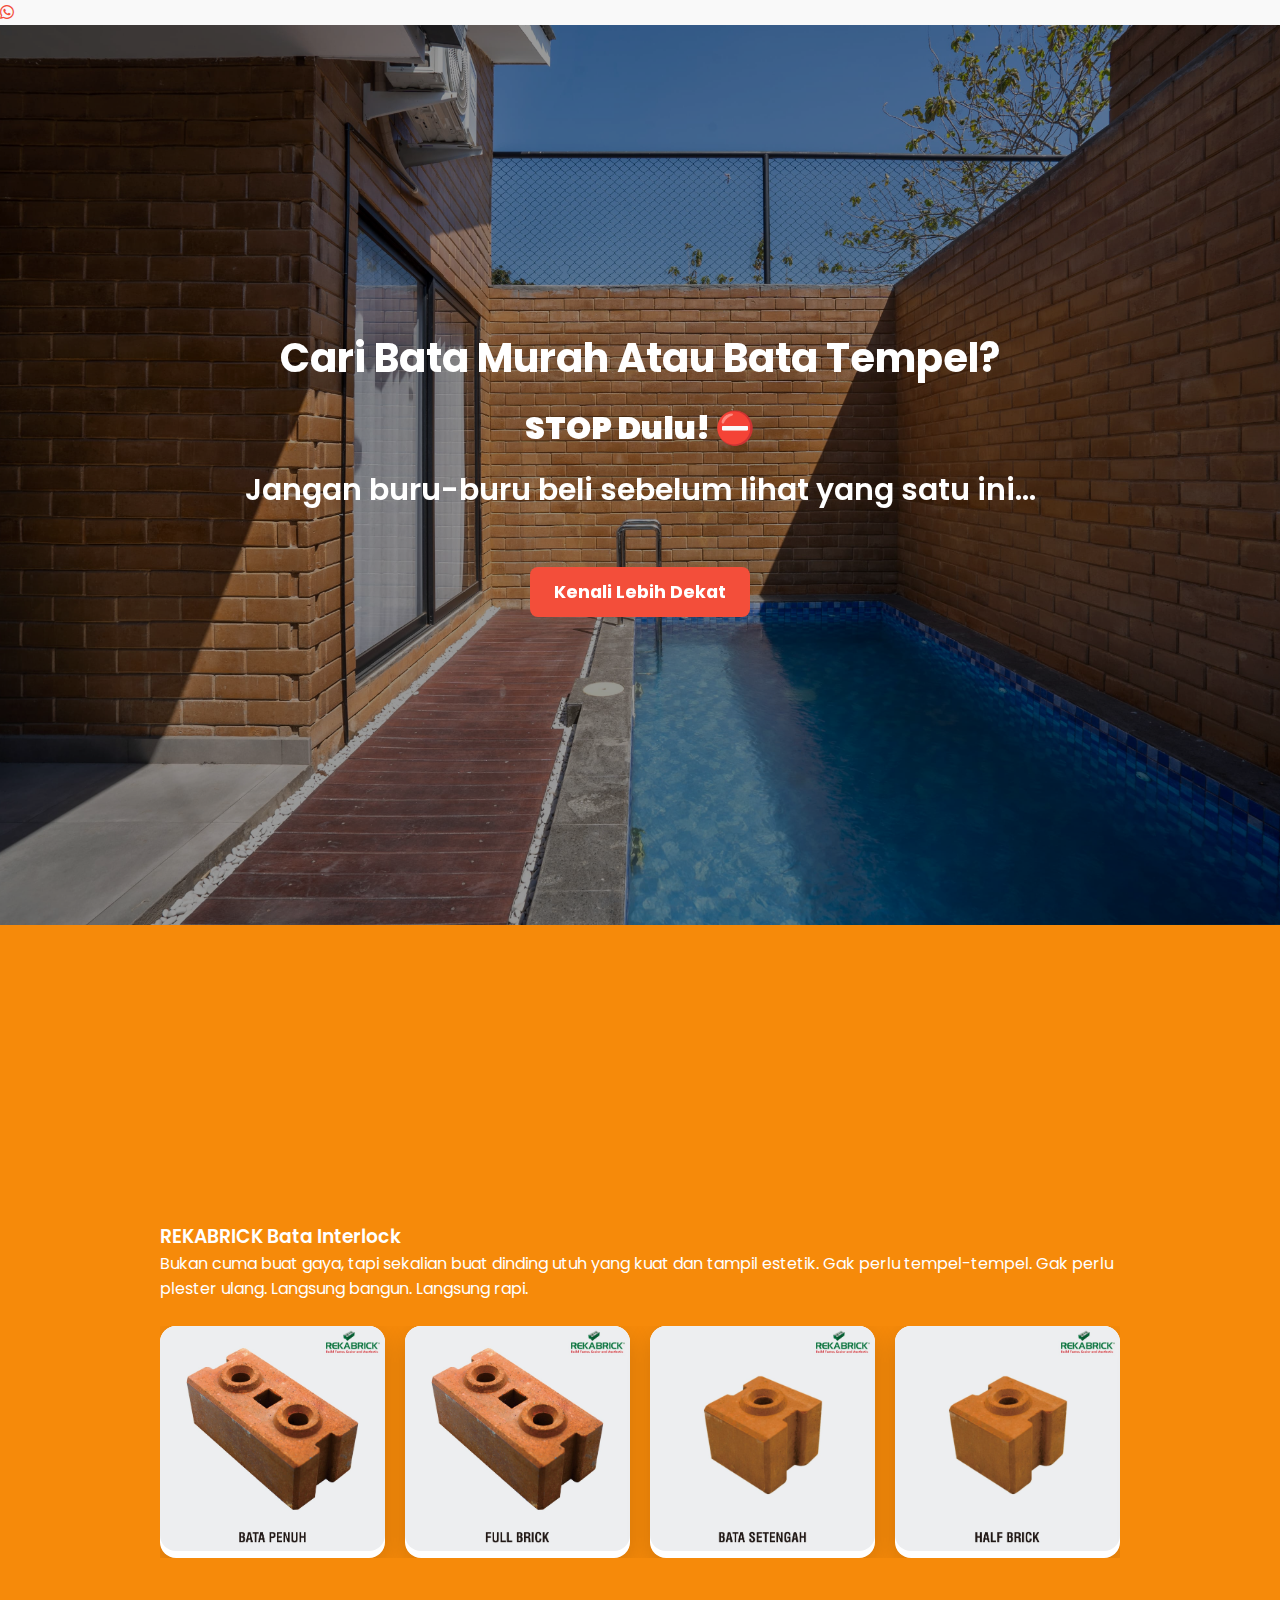
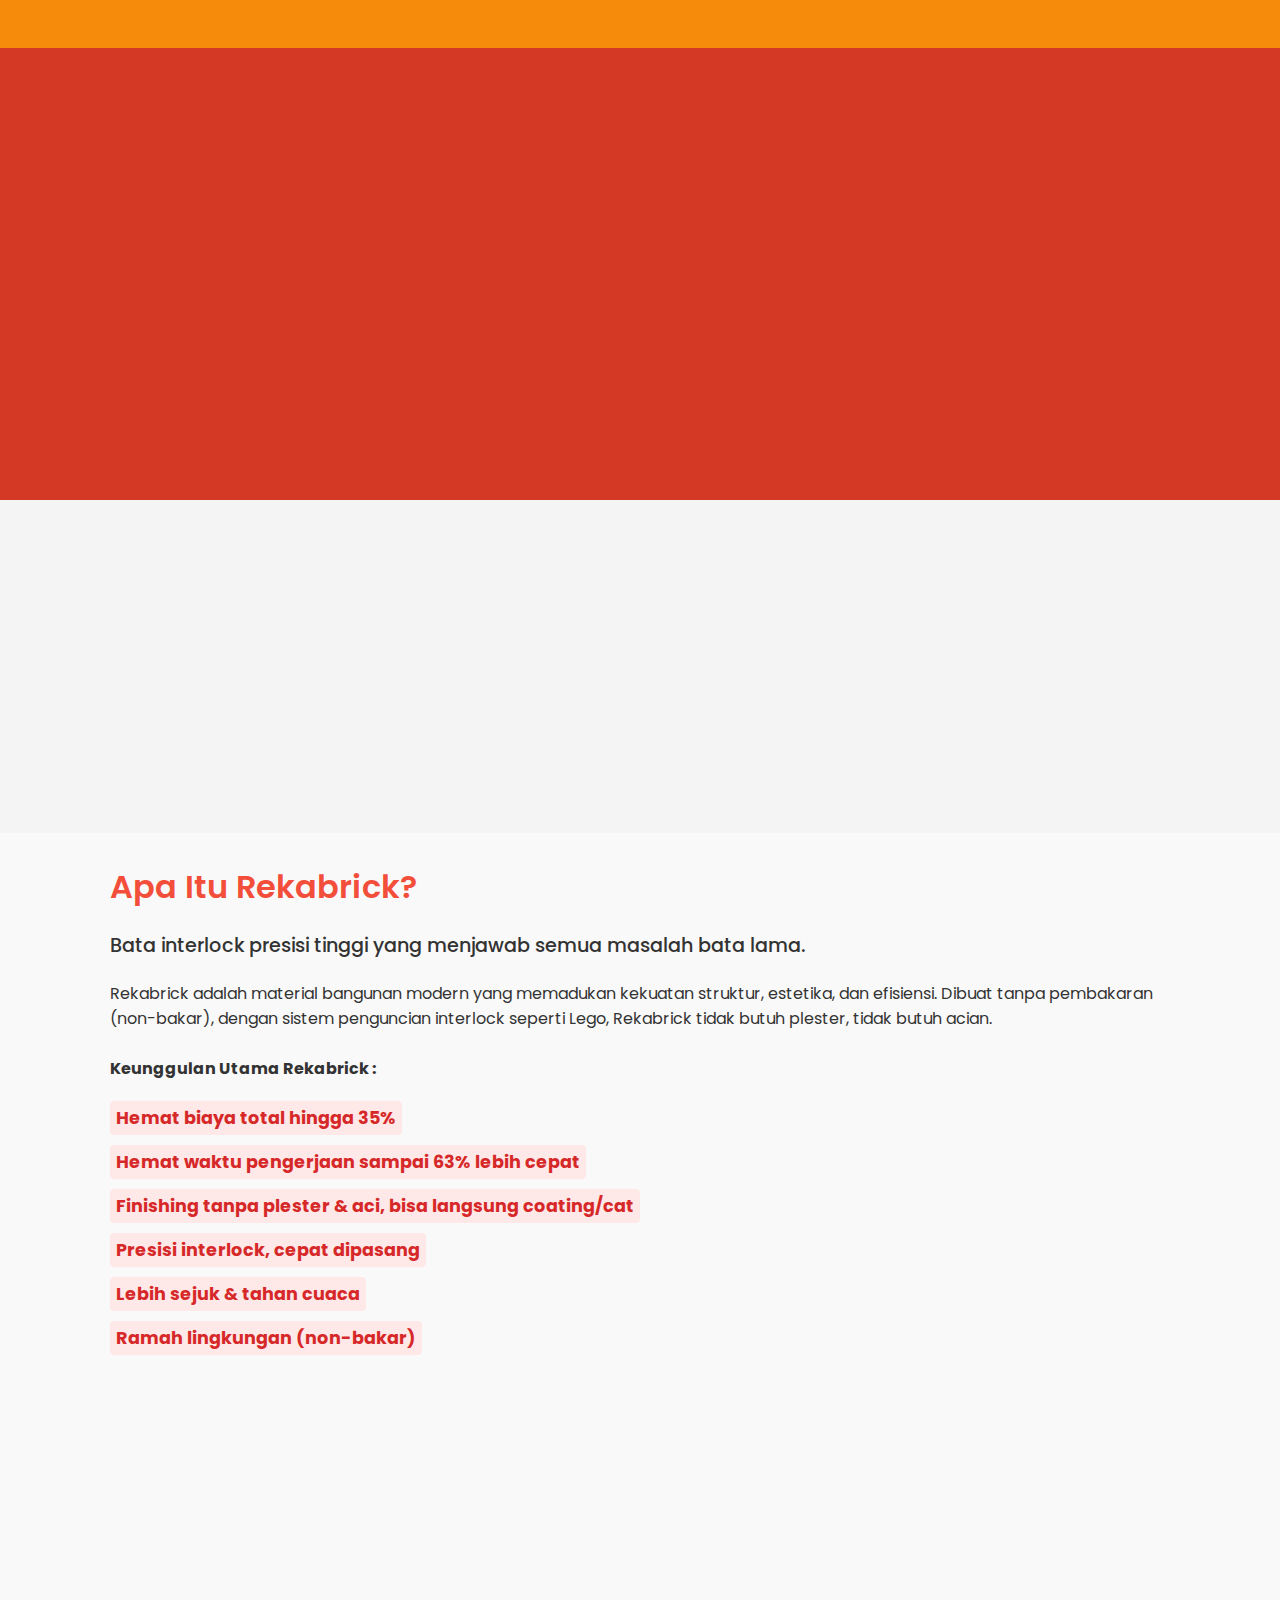
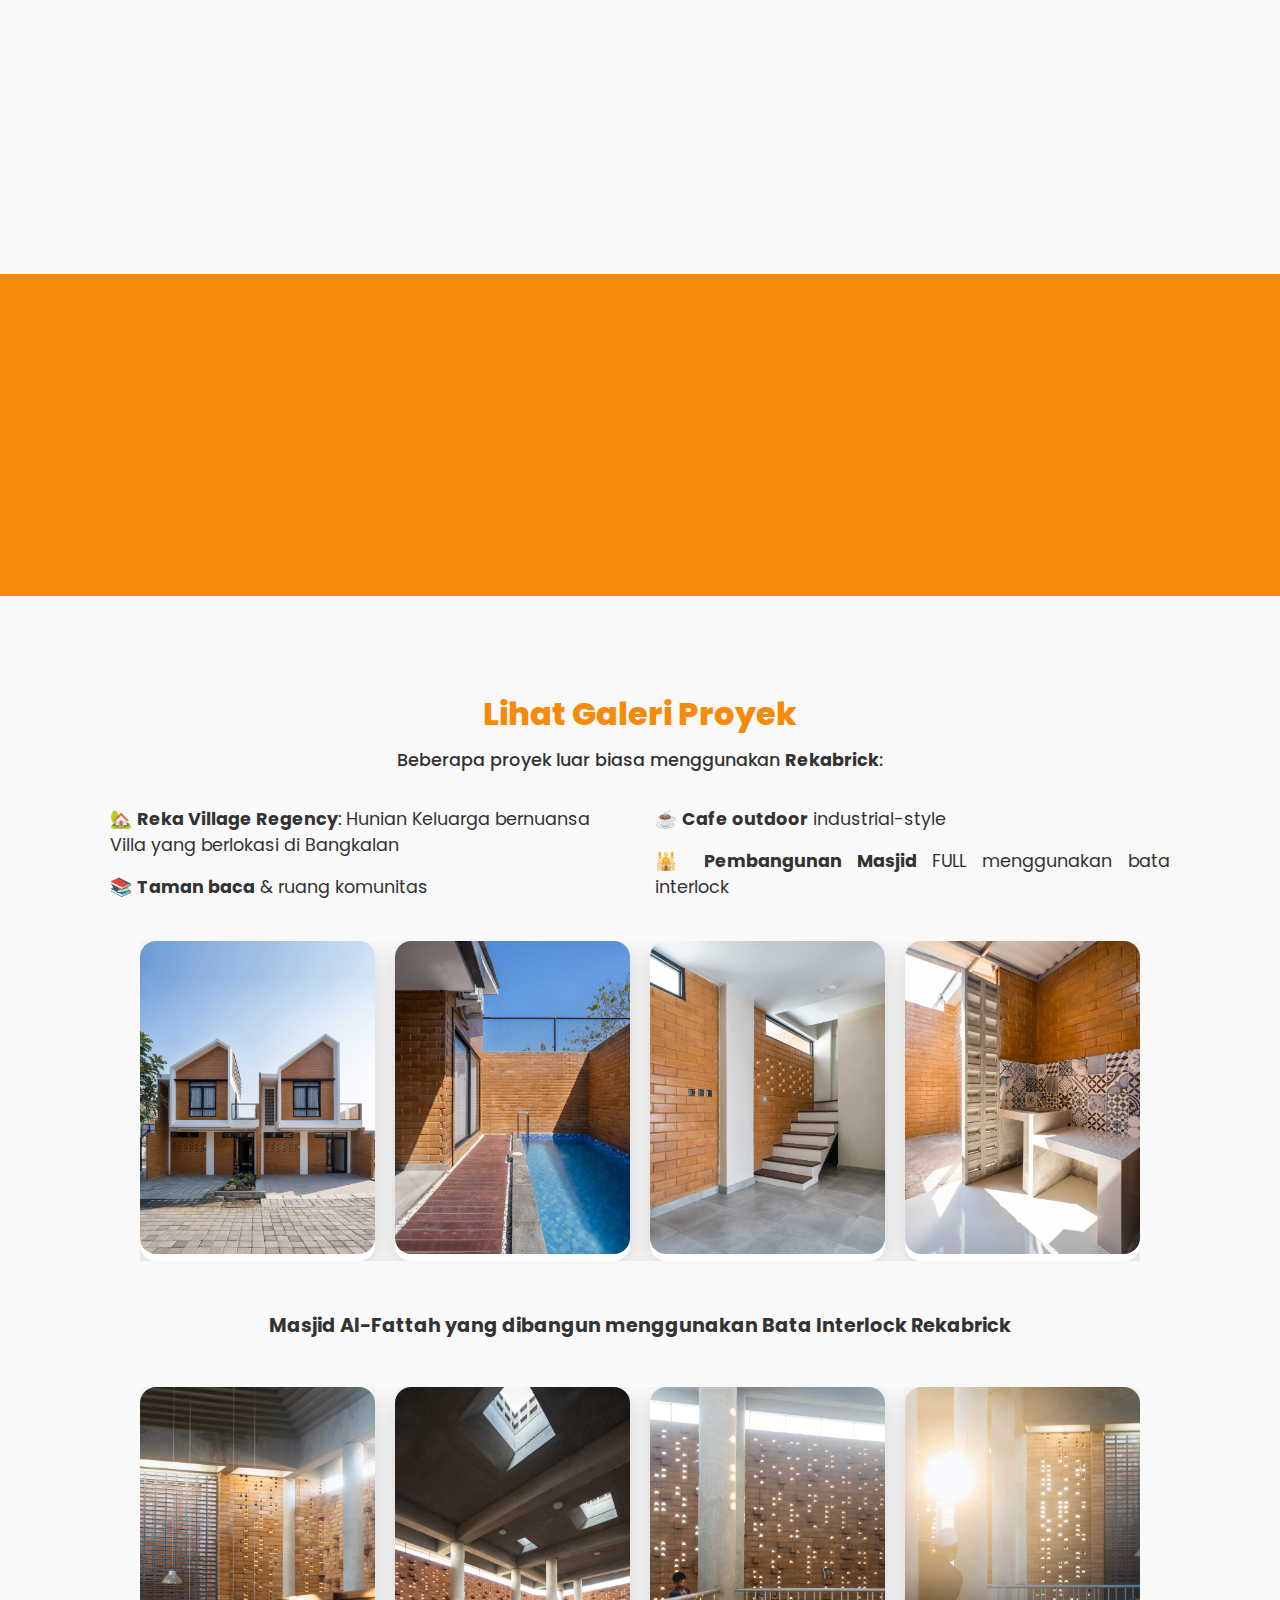
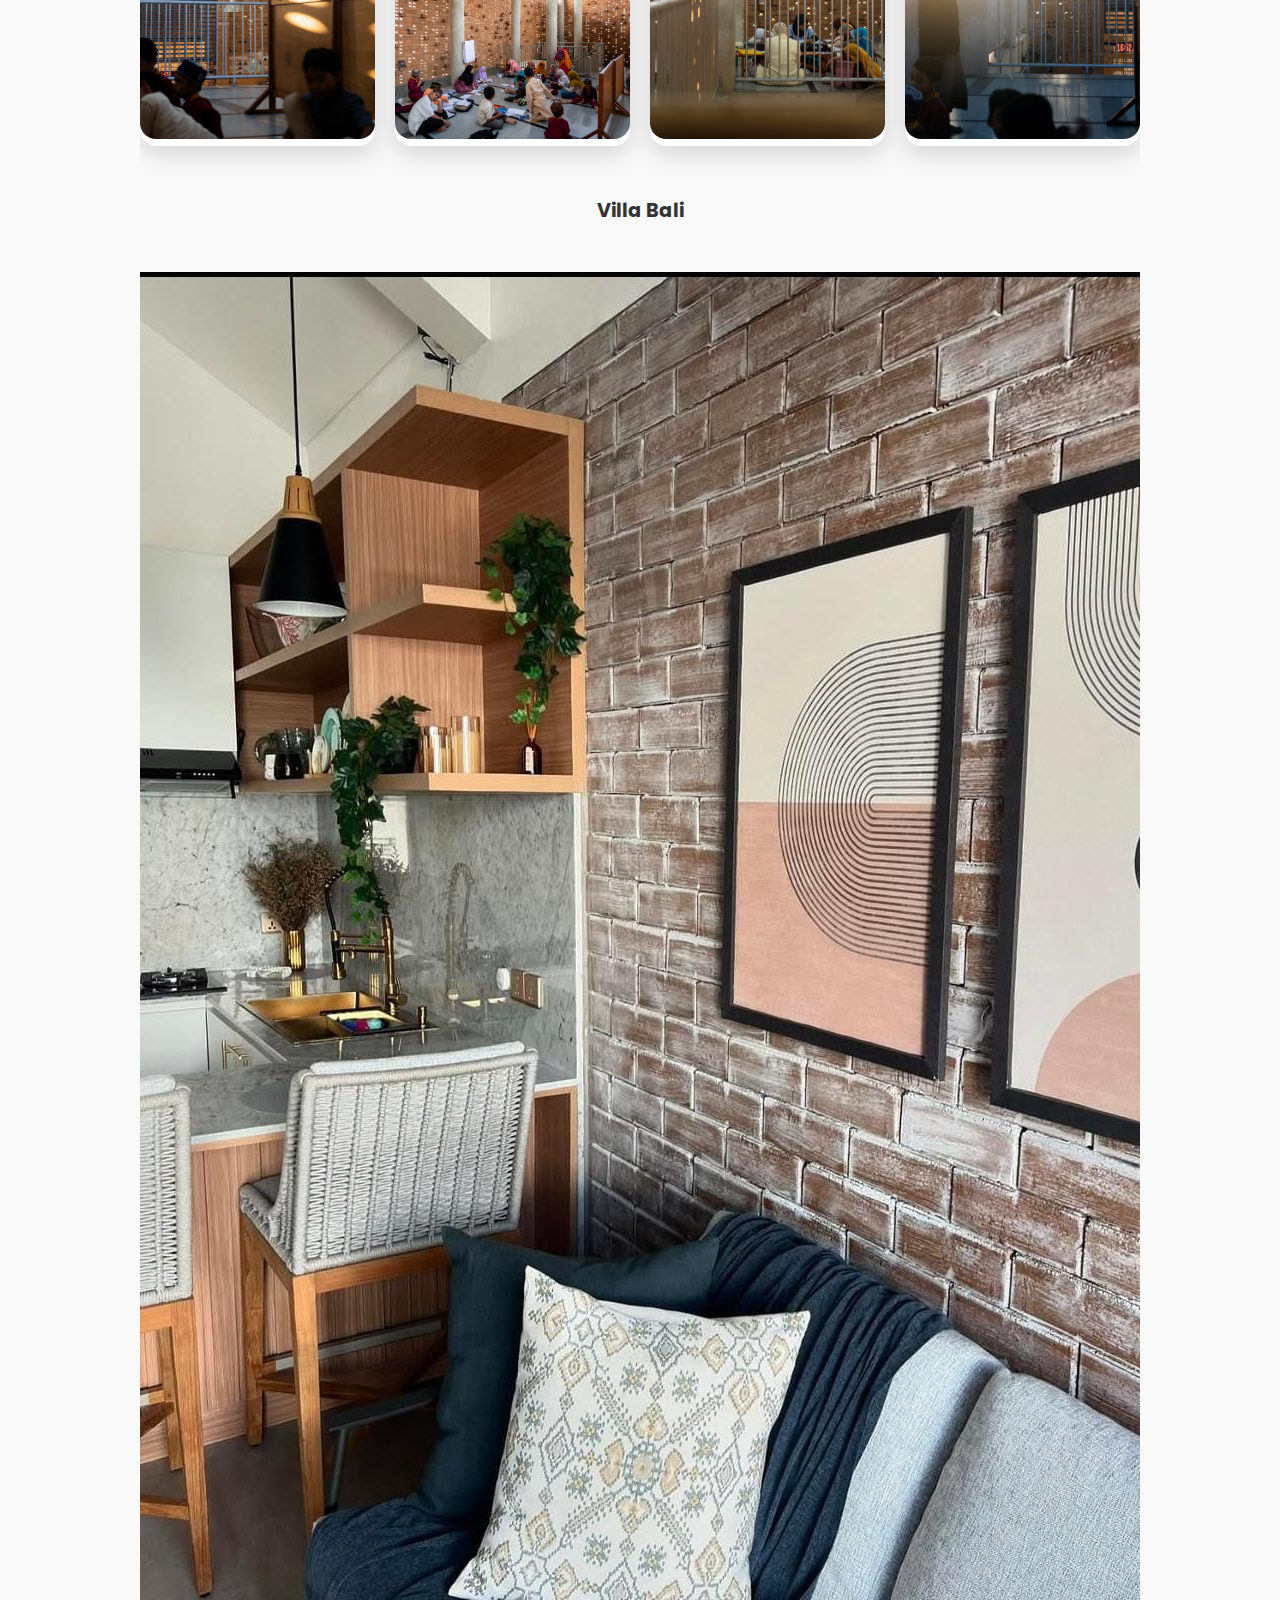
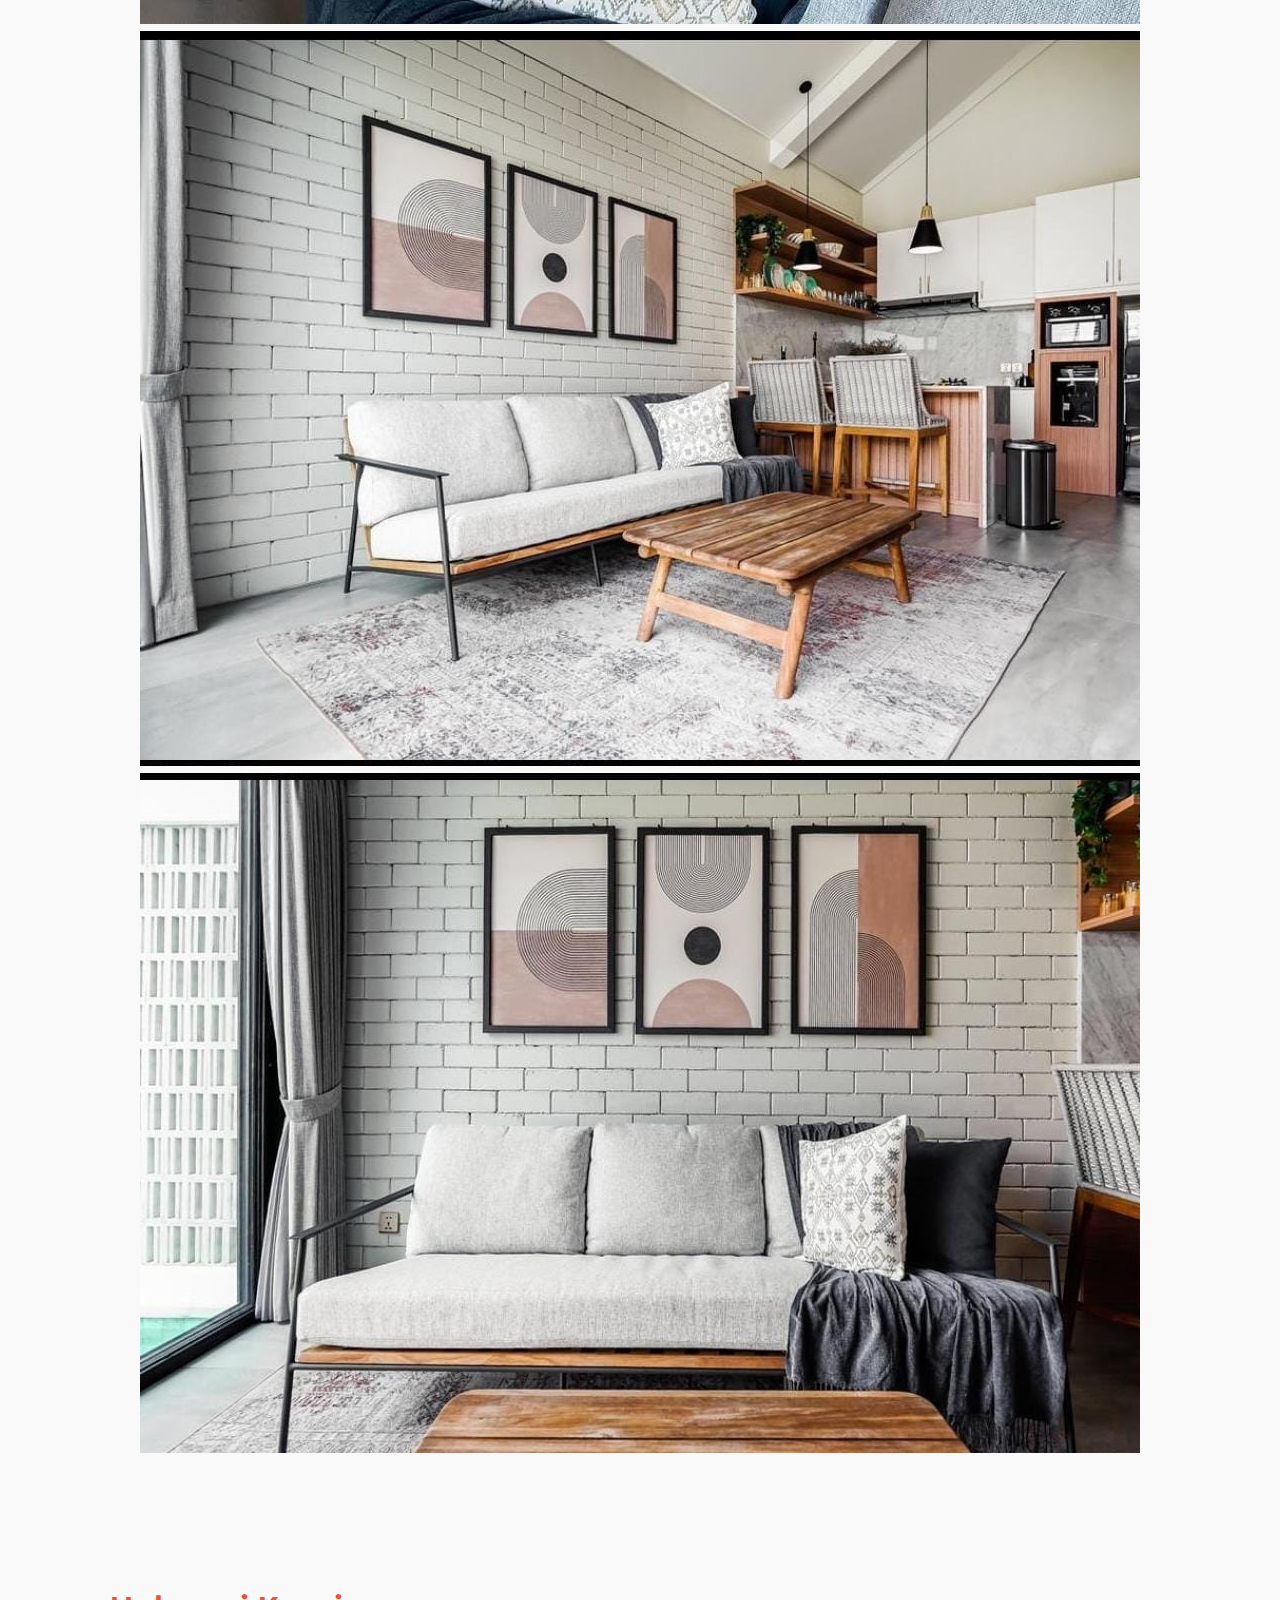
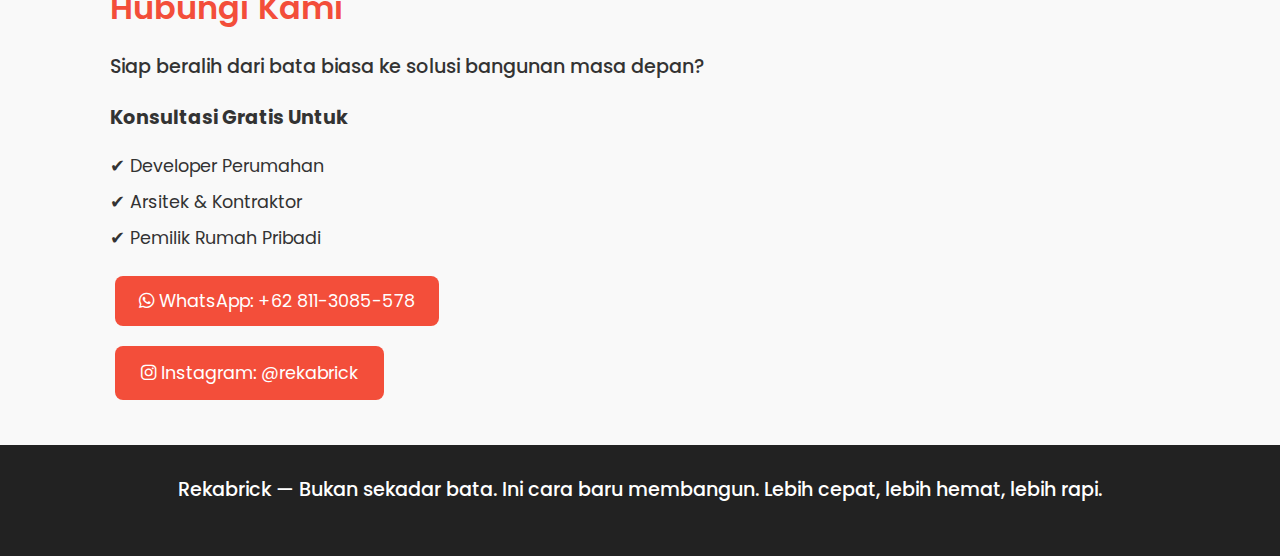
<file: Index.html>
<!DOCTYPE html>
<html lang="id">
<head>
    <meta charset="UTF-8">
    <meta name="viewport" content="width=device-width, initial-scale=1.0">
    <title>Rekabrick - Solusi Bangun Cerdas</title>
    <link rel="stylesheet" href="style.css">
    <link href="https://fonts.googleapis.com/css2?family=Poppins:wght@300;400;600;700&display=swap" rel="stylesheet">
    <link rel="stylesheet" href="https://cdnjs.cloudflare.com/ajax/libs/font-awesome/5.15.3/css/all.min.css">
    <link rel="stylesheet" href="https://cdn.jsdelivr.net/npm/aos@2.3.4/dist/aos.css">
    <!-- AOS CSS -->
    <link href="https://cdn.jsdelivr.net/npm/aos@2.3.4/dist/aos.css" rel="stylesheet">
    <link href="https://fonts.googleapis.com/css2?family=Poppins:wght@300;400;500;600;700&display=swap" rel="stylesheet">
    <link rel="stylesheet" href="https://maxcdn.bootstrapcdn.com/font-awesome/4.5.0/css/font-awesome.min.css">
    <link rel="stylesheet" href="https://unpkg.com/swiper/swiper-bundle.min.css" />
    <link rel="stylesheet" href="https://cdnjs.cloudflare.com/ajax/libs/font-awesome/6.4.0/css/all.min.css">
    <meta name="viewport" content="width=device-width, initial-scale=1.0">


    
</head>

  <a href="https://api.whatsapp.com/send?phone=+628113085578&text=Halo%20Saya%20tertarik%20dengan%20Rekabrick,%20boleh%20minta%20informasinya?"  class="whatsapp-float" target="_blank"></a>
<a href="https://api.whatsapp.com/send?phone=+628113085578&text=Halo%20Saya%20tertarik%20dengan%20Rekabrick,%20boleh%20minta%20informasinya?" class="whatsapp-float" target="_blank">
    <i class="fab fa-whatsapp"></i>
 </a>

<body>

    <header class="hero-slider">

    <div class="slide active" style="background-image: url('img/hero.jpg');"></div>
    <div class="slide" style="background-image: url('img/hero1.jpg');"></div>
    <div class="slide" style="background-image: url('img/hero2.jpg');"></div>

        <div class="slider-content" data-aos="fade-up">
        <div class="container">
            <h1>Cari Bata Murah Atau Bata Tempel?</h1>

            <p class="subheadline">
        <h2><strong style="color: white;">STOP Dulu! ⛔</strong></h2>
  <h3 style="color: white; font-size: 30px;" >Jangan buru-buru beli sebelum lihat yang satu ini…</h3> <br>
                <!-- <strong style="color: rgb(26, 223, 26); text-shadow: 2px 2px 4px rgba(0, 0, 0, 0.7);">REKABRICK</strong>. -->
            </p>
            <!-- <p>
                Lebih dari sekadar harga bata termurah. <br>
                Hemat waktu, biaya, dan hasil lebih estetis — tanpa plester, tanpa cat, tanpa ribet.
            </p> -->
            <div class="cta-buttons">
                <a href="#rekabrick" class="btn"><strong>Kenali Lebih Dekat</strong></a>
                <!-- <a href="#simulasi" class="btn outline"><strong>Simulasikan Penghematan</strong></a> -->
            </div>
        </div>
    </div>

    </header>

    <section id="rekabrick" style="padding: 60px 20px; background: rgb(246, 138, 10); color: white;">
  <div class="container" style="max-width: 1000px; margin: 0 auto;">
    <h2 style="text-align: center; font-size: 2em; margin-bottom: 20px; color:white;"></h2>

  <div class="highlight-box">
  <h2><strong style="color: rgb(246, 138, 10);"> Sekarang Udah Ada yang Lebih CEPAT, KUAT, dan LANGSUNG RAPI.</strong></h2>
  <h3 style="color: rgb(246, 138, 10); font-size: 30px;" >Mau Murah Cepat dan Indah Tampilannya </h3> <br>
  <h3>REKABRICK Bata Interlock</h3>
  <p1>Bukan cuma buat gaya, tapi sekalian buat dinding utuh yang kuat dan tampil estetik.</p1>
  <p1>Gak perlu tempel-tempel. Gak perlu plester ulang.</p1>
  <p1>Langsung bangun. Langsung rapi.</p1>
</div>
<br>
  <div class="swiper mySwiper">
            <div class="swiper-wrapper">
                <div class="swiper-slide"><img src="img/bata1.jpg" /></div>
                <div class="swiper-slide"><img src="img/bata2.jpg" /></div>
                <div class="swiper-slide"><img src="img/bata3.jpg" /></div>
                <div class="swiper-slide"><img src="img/bata4.jpg" /></div>
                <div class="swiper-slide"><img src="img/bata5.jpg" /></div>
                <div class="swiper-slide"><img src="img/bata6.jpg" /></div>
            </div>
          
   </div>
  <div class="swiper-pagination"></div>

  </div>
</section>

  <section id="masalah">
    <div class="overlay">
        <div class="container" data-aos="fade-up">
            <h2>Bata Murah Bisa Bikin Boros. Bata Tempel Rawan Copot.</h2>
            <p>Kenapa tidak beralih ke solusi yang lebih efisien & tahan lama?</p>
            <ul>
                <li>⛔ Waktu pemasangan lebih lama</li>
                <li>⛔ Biaya tukang makin membengkak</li>
                <li>⛔ Finishing ulang pakai plester, acian, dan cat</li>
                <li>⛔ Bata tempel bisa rontok atau retak</li>
                <li>⛔ Bata tempel 3 kali kerja harus bikin dinding dulu baru tempel bata </li>
            </ul>
            <br>
            <h2 data-aos="zoom-in" data-aos-delay="200">✅ <strong>Rekabrick hadir sebagai solusi interlock presisi tinggi!</strong></h2>
        </div>
        
        
    </div>
  
</section>

<section style="background-color: #f4f4f4; padding: 60px 0;">
  <div class="slider-content" data-aos="fade-up" data-aos-delay="100" style="text-align: center;">
    <div class="container">
      <p class="subheadline" style="font-size: 28px; font-weight: bold;">
        <b>Solusi Bangun Cerdas:</b>
        <strong style="color: rgb(223, 144, 26); text-shadow: 2px 2px 4px rgb(255, 255, 255);">REKABRICK</strong>.
      </p>
      <p style="font-size: 20px; margin-top: 20px;">
        Lebih dari sekedar bata biasa. <br>
        Hemat waktu, biaya, dan hasil lebih estetis — tanpa plester, tanpa aci, langsung bisa dicoating atau cat.
      </p>
      <!-- <div class="cta-buttons">
        <a href="#tentang" class="btn"><strong>Kenali Lebih Dekat</strong></a>
        <a href="#simulasi" class="btn outline-black"><strong>Simulasikan Penghematan</strong></a>
      </div> -->
    </div>
  </div>
</section>




<section id="tentang">
        <div class="container">
            <h2>Apa Itu Rekabrick?</h2>
            <p>Bata interlock presisi tinggi yang menjawab semua masalah bata lama.</p>
            <p1>Rekabrick adalah material bangunan modern yang memadukan kekuatan struktur, estetika, dan efisiensi. Dibuat tanpa pembakaran (non-bakar), dengan sistem penguncian interlock seperti Lego, Rekabrick tidak butuh plester, tidak butuh acian.</p1> <br> <br>
            <p1><strong>Keunggulan Utama Rekabrick :</strong></p1>

          <ul class="keunggulan">

    <li><strong> Hemat biaya total hingga 35% </strong></li>
    <li><strong>Hemat waktu pengerjaan sampai 63% lebih cepat</strong></li>
    <li><strong>Finishing tanpa plester & aci, bisa langsung coating/cat</strong></li>
    <li><strong>Presisi interlock, cepat dipasang</strong></li>
    <li><strong>Lebih sejuk & tahan cuaca</strong></li>
    <li><strong>Ramah lingkungan (non-bakar)</strong></li>
    </ul>
<style>
  .keunggulan li strong {
    color: #d62828; /* warna merah tua misalnya */
    background-color: #ffe8e8;
    padding: 4px 6px;
    border-radius: 4px;
    display: inline-block;
}
</style>
        </div>
</section>

<!-- Section Perbandingan -->
    <section id="perbandingan">
        <div class="container" data-aos="fade-up" data-aos-delay="100" style="text-align: center;">
            <h2>Bandingkan Sendiri: Rekabrick vs Bata Murah</h2>
            <table>
                <thead>
                    <tr>
                        <th>Aspek</th>
                        <th>Bata Merah</th>
                        <th>Bata Tempel</th>
                        <th><strong>Rekabrick</strong></th>
                    </tr>
                </thead>
             <tbody>
    <tr>
        <td data-label="Aspek">Harga satuan</td>
        <td data-label="Bata Merah">Rendah</td>
        <td data-label="Bata Tempel">Rendah</td>
        <td data-label="Rekabrick">Sedikit lebih tinggi</td>
    </tr>
    <tr>
        <td data-label="Aspek">Plester & Acian</td>
        <td data-label="Bata Merah">Wajib</td>
        <td data-label="Bata Tempel">Tidak, tapi pakai Lem</td>
        <td data-label="Rekabrick">Tidak perlu, sama sekali</td>
    </tr>
    <tr>
        <td data-label="Aspek">Cat Tambahan, langsung coating</td>
        <td data-label="Bata Merah">Wajib</td>
        <td data-label="Bata Tempel">Wajib</td>
        <td data-label="Rekabrick">Tidak perlu</td>
    </tr>
    <tr>
        <td data-label="Aspek">Biaya Tukang</td>
        <td data-label="Bata Merah">Tinggi</td>
        <td data-label="Bata Tempel">Cukup tinggi</td>
        <td data-label="Rekabrick">Lebih hemat & cepat</td>
    </tr>
    <tr>
        <td data-label="Aspek">Estetika</td>
        <td data-label="Bata Merah">Butuh finishing</td>
        <td data-label="Bata Tempel">Estetik, tapi rapuh</td>
        <td data-label="Rekabrick">Estetik & kokoh alami</td>
    </tr>
    <tr>
        <td data-label="Aspek">Ketahanan</td>
        <td data-label="Bata Merah">Retak</td>
        <td data-label="Bata Tempel">Bisa copot</td>
        <td data-label="Rekabrick">Tahan lama, Kokoh </td>
    </tr>
</tbody>

            </table>
        </div>
  </section>

    
<section id="video" style="background-color: rgb(246, 138, 10);">
    <div class="container" data-aos="fade-up" data-aos-delay="150" style="text-align: center; padding: 3rem 1rem;">
        <h2 style="font-size: 2rem; font-weight: 700; color: #ffffff;">LIHAT VISUAL PEMASANGAN BATA LEGO</h2>
        <p style="font-size: 1.1rem; color: #fff; max-width: 600px; margin: 1rem auto;">
            Tonton video time-lapse: 1 rumah dibangun hanya dalam 14 hari.<br>
            <strong style="color: #ffe600;">Tanpa plester, & Aci bisa langsung coating/cat</strong>
        </p>
        <div class="cta-buttons" style="margin-top: 2rem;">
            <a href="https://www.instagram.com/reel/DB0K6d6yBMC/?igsh=NzhkY3Jja2QzOWxk" class="btn1 btn-primary"> Tonton Video Pemasangan</a>
            <a href="https://www.instagram.com/p/DHxF6qSyFkP/" class="btn1 btn-outline-white"> Dengar Testimoni Pengguna</a>
        </div>
    </div>
</section>



<section id="showcase" style="padding: 4rem 1rem; background: #f9f9f9;">

    <div class="container" style="text-align: center;">
       <h2 style="color: rgb(246, 138, 10); font-size: 2rem; font-weight: 800; margin-bottom: 0.5rem;">
      Lihat Galeri Proyek
         </h2>
    <p style="font-size: 1.1rem; color: #333; margin-bottom: 2rem;">
      Beberapa proyek luar biasa menggunakan <strong>Rekabrick</strong>:
    </p>

    <div style="display: flex; flex-wrap: wrap; justify-content: center; gap: 1.9rem; text-align: justify;">
      <ul style="flex: 1 1 300px; list-style: none; padding: 0; margin: 0;">
        <li style="margin-bottom: 1rem;">🏡 <strong>Reka Village Regency</strong>: Hunian Keluarga bernuansa <br>Villa yang berlokasi di Bangkalan</li>
        <li style="margin-bottom: 1rem;">📚 <strong>Taman baca</strong> & ruang komunitas</li>
      </ul>
      <ul style="flex: 1 1 300px; list-style: none; padding: 0; margin: 0;">
        <li style="margin-bottom: 1rem;">☕ <strong>Cafe outdoor</strong> industrial-style</li>
        <li style="margin-bottom: 1rem;">🕌 <strong>Pembangunan Masjid</strong> FULL menggunakan bata interlock</li>
      </ul>
    </div>
    <br>

        <div class="swiper mySwiper">
            <div class="swiper-wrapper">
                <div class="swiper-slide"><img src="img/slide1.jpg" /></div>
                <div class="swiper-slide"><img src="img/slide2.jpg" /></div>
                <div class="swiper-slide"><img src="img/slide 3.jpg" /></div>
                <div class="swiper-slide"><img src="img/slide4.jpg" /></div>
                <div class="swiper-slide"><img src="img/slide5.jpg" /></div>
                <div class="swiper-slide"><img src="img/slide6.jpg" /></div>
            </div>
          
        </div>
        <div class="swiper-pagination"></div>
          <br>
          <br>
           <p><strong>Masjid Al-Fattah yang dibangun menggunakan Bata Interlock Rekabrick</strong></p>
           <br>
        <div class="swiper mySwiper">
            <div class="swiper-wrapper">
                <div class="swiper-slide"><img src="img/masjid1.jpg" /></div>
                <div class="swiper-slide"><img src="img/masjid2.jpg" /></div>
                <div class="swiper-slide"><img src="img/masjid3.jpg" /></div>
                <div class="swiper-slide"><img src="img/masjid4.jpg" /></div>
                <div class="swiper-slide"><img src="img/masjid5.jpg" /></div>
    
         </div>
          <br>
          <br>
           <p><strong>Villa Bali </strong></p>
           <br>
  <div class="gallery">
  <img src="img/villa1.jpg"/>
  <img src="img/villa2.jpg" />
  <img src="img/villa3.jpg" />

</div>

    </div>
</section>




<section id="kontak">
  <div class="container">
    <h2>Hubungi Kami</h2>
    <div class="kontak-wrapper">
      
      <!-- Kolom Kiri -->
      <div class="kontak-left">
        <p>Siap beralih dari bata biasa ke solusi bangunan masa depan?</p>
        <p><strong>Konsultasi Gratis Untuk</strong></p>
        <ul class="keunggulan">
          <li>✔ Developer Perumahan</li>
          <li>✔ Arsitek & Kontraktor</li>
          <li>✔ Pemilik Rumah Pribadi</li>
        </ul>
      </div>

      <!-- Kolom Kanan -->
      <div class="kontak-right">
     <ul class="kontak-info list-unstyled">
  <li>
    <a href="https://wa.me/628113085578" target="_blank" class="btn btn-success mb-2">
      <i class="fab fa-whatsapp"></i> WhatsApp: +62 811-3085-578
    </a>
  </li>
  <li>
    <a href="https://instagram.com/rekabrick" target="_blank" class="btn btn-primary">
      <i class="fab fa-instagram"></i> Instagram: @rekabrick
    </a>
  </li>
</ul>

</section>


    <footer>
        <div>
            <p>Rekabrick — Bukan sekadar bata. Ini cara baru membangun. Lebih cepat, lebih hemat, lebih rapi.</p>
        </div>
    </footer>

    <script src="script.js"></script>
    <!-- AOS JS -->
<script src="https://cdn.jsdelivr.net/npm/aos@2.3.4/dist/aos.js"></script>
<script>
  AOS.init();
</script>

<!-- Swiper CSS -->
<link rel="stylesheet" href="https://unpkg.com/swiper/swiper-bundle.min.css" />
<!-- Swiper JS -->
<!-- Swiper CSS -->
<link rel="stylesheet" href="https://unpkg.com/swiper/swiper-bundle.min.css" />
<!-- Swiper JS -->
<script src="https://unpkg.com/swiper/swiper-bundle.min.js"></script>
<script>
    // Swipper 
const swiper = new Swiper(".mySwiper", {
  slidesPerView: 3,
  spaceBetween: 20,
  loop: true,
  autoplay: {
    delay: 3000, // Waktu antar slide (dalam ms)
    disableOnInteraction: false, // Tetap autoplay meski user interaksi
  },
  pagination: {
    el: ".swiper-pagination",
    clickable: true,
  },
  breakpoints: {
    0: {
      slidesPerView: 1,
    },
    768: {
      slidesPerView: 2,
    },
    1024: {
      slidesPerView: 3,
    },
    1200: { 
      slidesPerView: 4,
    }
  },
});


</script>

</body>
</html>
</file>
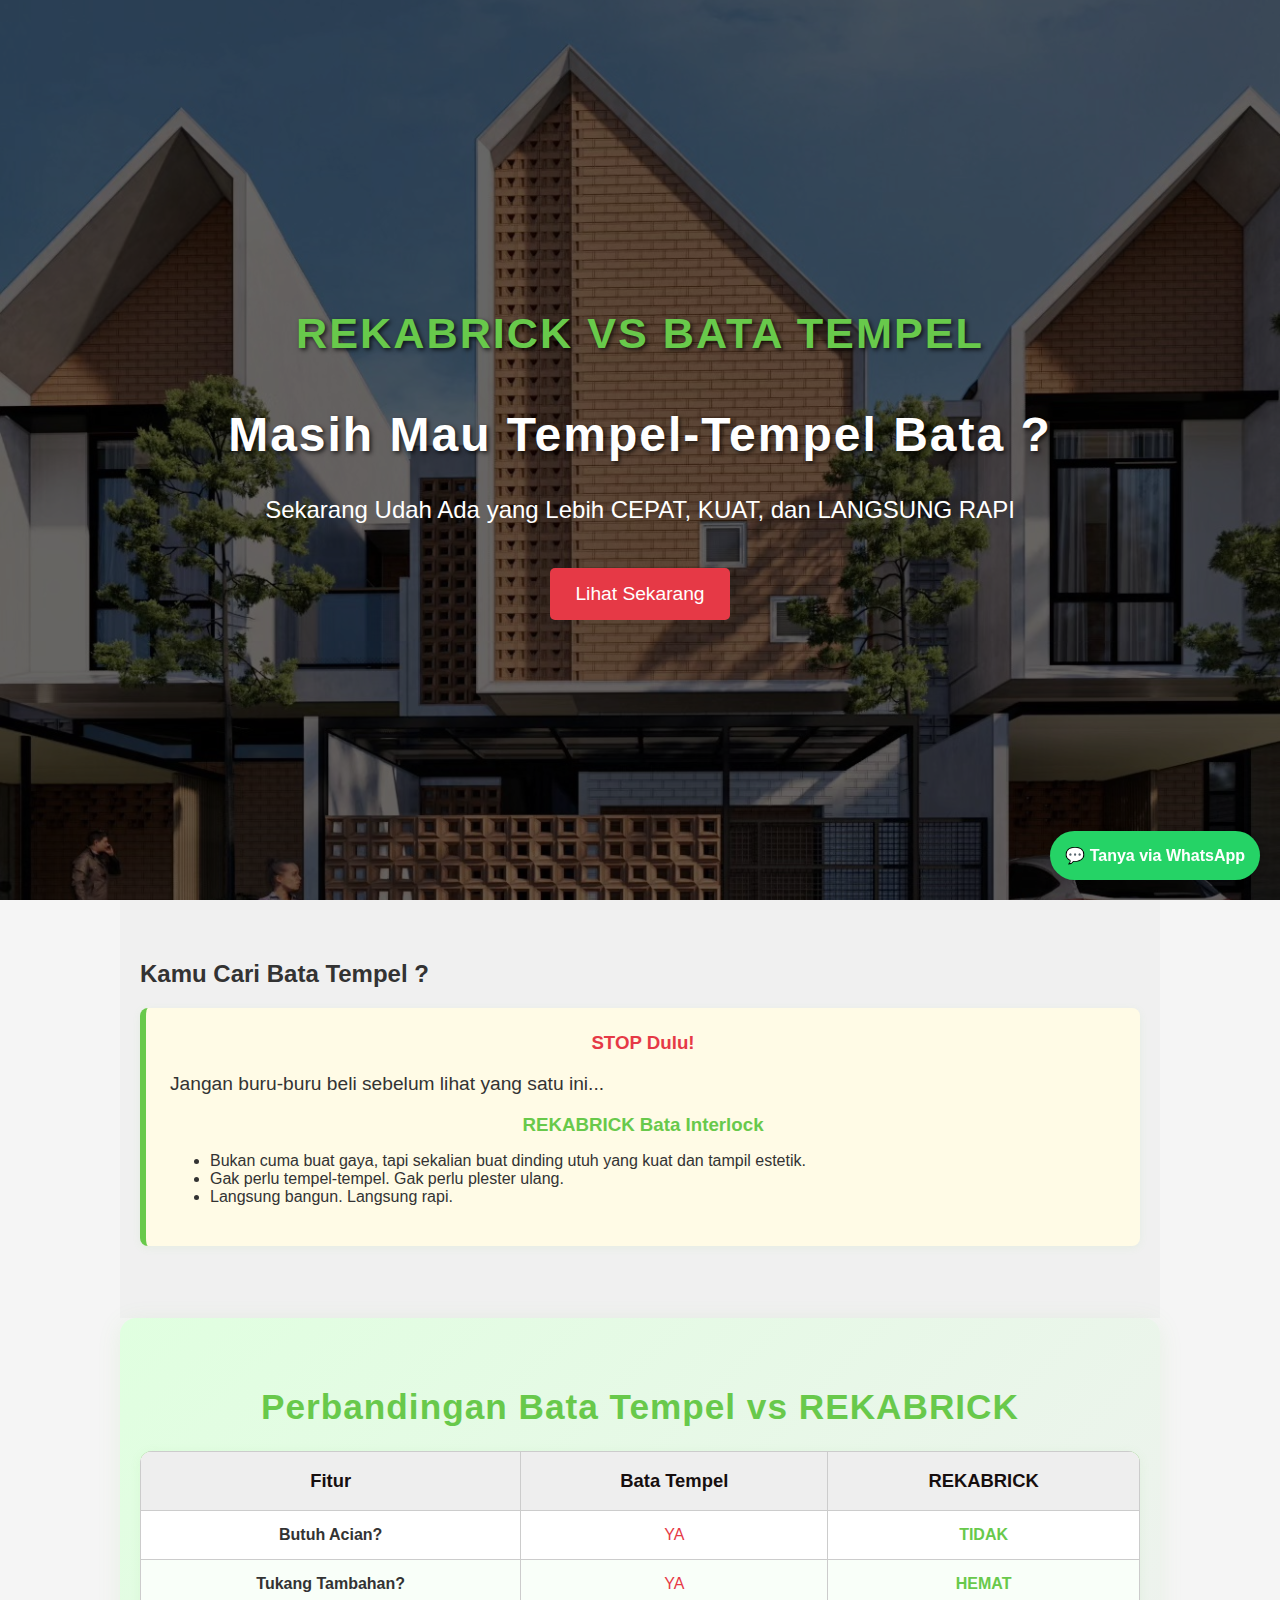
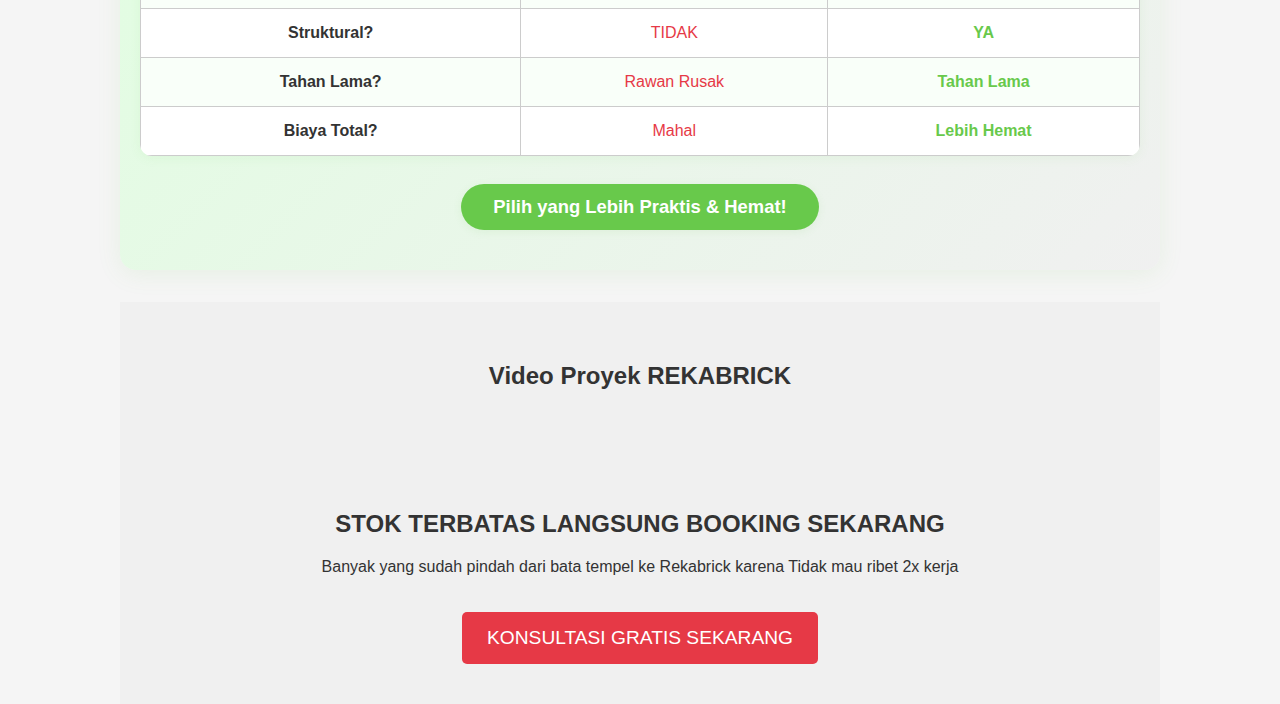
<file: cadangan.html>
<!DOCTYPE html>
<html lang="id">
<head>
    <meta charset="UTF-8">
    <meta name="viewport" content="width=device-width, initial-scale=1.0">
    <title>REKABRICK VS BATA TEMPEL</title>
    <style>
        body {
            font-family: 'Segoe UI', Tahoma, Geneva, Verdana, sans-serif;
            margin: 0;
            padding: 0;
            background: #f5f5f5;
            color: #333;
        }
        header {
            /* Background dari folder img */
            background: url('img/rekabrik.jpeg') no-repeat center center/cover;
              background-size: cover;
      background-attachment: fixed;
      background-blend-mode: overlay;
      background-color: rgba(0, 0, 0, 0.6);
            height: 100vh;
            display: flex;
            flex-direction: column;
            justify-content: center;
            align-items: center;
            color: white;
      
            text-align: center;
        }
        header h1 {
            font-size: 2.7em;
            margin-bottom: 10px;
            text-shadow: 2px 2px 4px rgba(0, 0, 0, 0.7);
            font-weight: bold;
            letter-spacing: 2px;
            text-transform: uppercase;
            color: #68c94b; /* Warna kontras untuk judul */
      
        }
        header h2 {
            font-size: 3em;
            margin-bottom: 10px;
            text-shadow: 2px 2px 4px rgba(0, 0, 0, 0.7);
            font-weight: bold;
            letter-spacing: 2px;
            align-items: center;
            
        }
        header p {
            font-size: 1.5em;
        }
        .cta-button {
            background: #e63946;
            color: white;
            padding: 15px 25px;
            border: none;
            font-size: 1.2em;
            cursor: pointer;
            margin-top: 20px;
            border-radius: 5px;
        }
        section {
            padding: 40px 20px;
            max-width: 1000px;
            margin: auto;
        }
        table {
            width: 100%;
            border-collapse: collapse;
            margin-top: 20px;
        }
        th, td {
            border: 1px solid #ccc;
            padding: 15px;
            text-align: center;
        }
        th {
            background: #eee;
        }
        .video-section iframe {
            width: 100%;
            height: 400px;
            border: none;
            border-radius: 10px;
        }
        .floating-wa {
            position: fixed;
            bottom: 20px;
            right: 20px;
            background: #25d366;
            color: white;
            padding: 15px;
            border-radius: 50px;
            text-decoration: none;
            font-weight: bold;
            box-shadow: 0 0 10px rgba(0,0,0,0.3);
        }
        /* Tambahkan ini di bagian <style> atau CSS eksternal */
        .instagram-wrapper {
         display: flex;
        justify-content: center;
        align-items: center;
        margin-top: 20px;
        }

    </style>
</head>
<body>
    <header>
        <h1>REKABRICK VS BATA TEMPEL</h1>
        <h2 >Masih Mau Tempel-Tempel Bata ?</h2>
        <p>Sekarang Udah Ada yang Lebih CEPAT, KUAT, dan LANGSUNG RAPI</p>
   
        <button class="cta-button" onclick="window.scrollTo({top: document.querySelector('section').offsetTop, behavior: 'smooth'})">Lihat Sekarang</button>
       
    </header>

    <section style="text-align: justify; padding: 40px 20px; background: #f0f0f0;">
        <h2 >Kamu Cari Bata Tempel ?</h2>
        <div style="background: #fffbe6; border-left: 6px solid #68c94b; padding: 24px; border-radius: 8px; box-shadow: 0 2px 8px rgba(104,201,75,0.08); margin-bottom: 32px;">
            <h3 style="color:#e63946; text-align: center; margin-top:0;">STOP Dulu!</h3>
            <p style="font-size:1.2em; margin-bottom:16px;">Jangan buru-buru beli sebelum lihat yang satu ini...</p>
            <h3 style="color:#68c94b; text-align: center; margin-bottom:8px;">REKABRICK Bata Interlock</h3>
            <ul style="font-size:1em;">
                <li>Bukan cuma buat gaya, tapi sekalian buat dinding utuh yang kuat dan tampil estetik.</li>
                <li>Gak perlu tempel-tempel. Gak perlu plester ulang.</li>
                <li>Langsung bangun. Langsung rapi.</li>
            </ul>
        </div>
    </section>

    <!-- Text Center -->
 

    <section style="text-align: center; padding: 40px 20px; background: linear-gradient(135deg, #e0ffe0 0%, #f0f0f0 100%); border-radius: 16px; box-shadow: 0 4px 24px rgba(104,201,75,0.10); margin-bottom: 32px;">
        <h2 style="color:#68c94b; font-size:2.2em; margin-bottom:24px; letter-spacing:1px;">Perbandingan Bata Tempel vs REKABRICK</h2>
        <table style="background:#fff; border-radius:12px; overflow:hidden; box-shadow:0 2px 12px rgba(104,201,75,0.08);">
            <thead>
                <tr style="background:#68c94b; color:#160e0e; font-size:1.15em;">
                    <th style="padding:18px;">Fitur</th>
                    <th style="padding:18px;">Bata Tempel</th>
                    <th style="padding:18px;">REKABRICK</th>
                </tr>
            </thead>
            <tbody>
                <tr>
                    <td style="font-weight:600;">Butuh Acian?</td>
                    <td style="color:#e63946;">YA</td>
                    <td style="color:#68c94b; font-weight:bold;">TIDAK</td>
                </tr>
                <tr style="background:#f9fff9;">
                    <td style="font-weight:600;">Tukang Tambahan?</td>
                    <td style="color:#e63946;">YA</td>
                    <td style="color:#68c94b; font-weight:bold;">HEMAT</td>
                </tr>
                <tr>
                    <td style="font-weight:600;">Struktural?</td>
                    <td style="color:#e63946;">TIDAK</td>
                    <td style="color:#68c94b; font-weight:bold;">YA</td>
                </tr>
                <tr style="background:#f9fff9;">
                    <td style="font-weight:600;">Tahan Lama?</td>
                    <td style="color:#e63946;">Rawan Rusak</td>
                    <td style="color:#68c94b; font-weight:bold;">Tahan Lama</td>
                </tr>
                <tr>
                    <td style="font-weight:600;">Biaya Total?</td>
                    <td style="color:#e63946;">Mahal</td>
                    <td style="color:#68c94b; font-weight:bold;">Lebih Hemat</td>
                </tr>
            </tbody>
        </table>
        <div style="margin-top:28px;">
            <span style="display:inline-block; background:#68c94b; color:#fff; padding:12px 32px; border-radius:24px; font-size:1.15em; font-weight:bold; box-shadow:0 2px 8px rgba(104,201,75,0.10);">Pilih yang Lebih Praktis & Hemat!</span>
        </div>
    </section>

    

<!-- Bagian HTML -->
<section style="background: #f0f0f0; padding: 40px 20px; text-align: center;">
  <h2>Video Proyek REKABRICK</h2>

  <div class="instagram-wrapper">
    <blockquote 
      class="instagram-media" 
      data-instgrm-permalink="https://www.instagram.com/reel/DBh_pvFSD2i/?igsh=eHRkZzAzZWhkY3Ay" 
      data-instgrm-version="14" 
      style="margin: auto; max-width: 540px;">
    </blockquote>
  </div>

  <!-- Script embed Instagram wajib disertakan -->
  <script async src="//www.instagram.com/embed.js"></script>
</section>


        
    </section>

    <section style="text-align: center; padding: 40px 20px; background: #f0f0f0;">
        <h2>STOK TERBATAS LANGSUNG BOOKING SEKARANG</h2>
        <p>Banyak yang sudah pindah dari bata tempel ke Rekabrick karena Tidak mau ribet 2x kerja</p>
        <button class="cta-button" onclick="window.open('https://wa.me/6281234567890', '_blank')">KONSULTASI GRATIS SEKARANG</button>
    </section>

    <a href="https://wa.me/6281234567890" class="floating-wa">💬 Tanya via WhatsApp</a>
</body>
</html>
</file>
<file: style.css>
* {
    margin: 0;
    padding: 0;
    box-sizing: border-box;
    font-family: 'Poppins', sans-serif;
}


body, html {
    font-family: 'Segoe UI', sans-serif;
    background-color: #f9f9f9;
    color: #333;
    scroll-behavior: smooth;
}
h1, h2, h3 {
    font-weight: 600;
}
h1 {
    font-size: 2.5rem;
    margin-bottom: 20px;
}
h2 {
    font-size: 2rem;
    margin-bottom: 15px;
}
p {
    font-size: 1.2rem;
    line-height: 1.6;
    margin-bottom: 20px;
    font-weight: 500;
}
.p1 {
    font-size: 1.1rem;
    line-height: 1.5;
    margin-bottom: 15px;
    color: #555;
}

a {
    text-decoration: none;
    color: #f34e3a;
}

.container {
    max-width: 1100px;
    margin: auto;
    
    padding: 30px 20px;
}

header {
      background: url('img/hero.jpg') no-repeat center center/cover;
              background-size: cover;
      background-attachment: fixed;
      background-blend-mode: overlay;
      background-color: rgba(0, 0, 0, 0.8);
            height: 90vh;
            display: flex;
            flex-direction: column;
            justify-content: center;
            align-items: center;
            color: white;
      
            text-align: center;
}

.hero-slider {
    position: relative;
    height: 100vh;
    overflow: hidden;
    display: flex;
    align-items: center;
    justify-content: center;
    background: #000; /* fallback color */
    color: white;
    font-family: 'Poppins', sans-serif;
    text-align: center;
    padding: 0 20px;
    z-index: 0;
    transition: background-color 0.5s ease;
    background-color: rgba(0, 0, 0, 0.5); /* semi-transparent overlay */
    backdrop-filter: blur(5px); /* adds a blur effect to the background */
}

.hero-slider .slide {

    position: absolute;
    top: 0; left: 0;
    width: 100%; height: 100%;
    background-size: cover;
    background-position: center;
    opacity: 0;
    transition: opacity 1s ease-in-out;
    z-index: 1;
}

.hero-slider .slide.active {
    opacity: 1;
    z-index: 1;
}

.hero-slider .slider-content {
    position: absolute;
    top: 0; left: 0;
    width: 100%; height: 100%;
    z-index: 2;
    background: rgba(0, 0, 0, 0.4); /* semi-transparent overlay */
    display: flex;
    align-items: center;
    justify-content: center;
    text-align: center;
    color: white;
    padding: 0 20px;
}

.slider-content h1 {
    font-size: 2.5rem;
    margin-bottom: 1rem;
    font-weight: 700;
}



.slider-content .subheadline {
    font-size: 1.4rem;
    font-weight: 500;
    margin-bottom: 1rem;
}

.slider-content p {
    font-size: 1rem;
    margin-bottom: 1.5rem;
}

@media (max-width: 768px) {
    .slider-content h1 {
        font-size: 1.8rem;
    }

    .slider-content .subheadline {
        font-size: 1.1rem;
    }

    .slider-content p {
        font-size: 0.95rem;
    }
}


.subheadline {
    font-size: 1.5rem;
    font-weight: bold;
}

section h2 {
    font-size: 2rem;
    margin-bottom: 20px;
    color: #f34e3a;
}

ul {
    list-style-type: none;
    margin-top: 20px;
}

ul li {
    margin-bottom: 10px;
    font-size: 1.1rem;
}

.cta-buttons {
    margin-top: 20px;
}

.btn1 {
    display: inline-block;
    padding: 0.75rem 1.5rem;
    margin: 0.5rem;
    font-size: 1rem;
    font-weight: 600;
    border-radius: 8px;
    text-decoration: none;
    transition: all 0.3s ease-in-out;
    cursor: pointer;
}

.btn-primary {
    background-color: #ffffff;
    color: #f34e3a;
    border: 2px solid transparent;
}

.btn-primary:hover {
    background-color: #ffe600;
    color: #000;
}

.btn-outline-white {
    background-color: transparent;
    color: #ffffff;
    border: 2px solid #ffffff;
}

.btn-outline-white:hover {
    background-color: #ffffff;
    color: #f34e3a;
}



.btn {
    background-color: #f34e3a;
    color: white;
    padding: 12px 24px;
    text-decoration: none;
    border-radius: 8px;
    margin: 5px;
    display: inline-block;
    transition: background-color 0.3s ease, color 0.3s ease;
    font-size: 1.1rem;
}

.btn:hover {
    background-color: #d33925;
}

.btn.outline {
    background: none;
    border: 2px solid #f34e3a;
    color: #f3f0ef;
}

#masalah {
    background:#d33925; /* Gambar background bisa kamu ganti sesuai branding */
    background-size: cover;
    background-position: center;
    color: white;
    position: relative;
}

#masalah h2,
#masalah p,
#masalah ul li {
    color: #fff;
}

#masalah ul {
    padding-left: 20px;
}


.btn.outline:hover {
    background-color: #f34e3a;
    color: white;
}

table {
    width: 100%;
    border-collapse: collapse;
    margin-top: 20px;
}

table, th, td {
    border: 1px solid #ddd;
    padding: 12px;
    text-align: center;
}
.table-responsive {
  width: 100%;
  overflow-x: auto;
}

.table-responsive table {
  width: 100%;
  border-collapse: collapse;
  min-width: 600px; /* bisa sesuaikan agar memicu scroll */
}

.table-responsive th,
.table-responsive td {
  padding: 12px 16px;
  border: 1px solid #eee;
  text-align: left;
  white-space: nowrap;
}

.table-responsive th {
  background-color: #f8f8f8;
  font-weight: 700;
}
/* Scrol tabel */
.table-responsive::-webkit-scrollbar {
    height: 8px;
}



footer {
    background: #222;
    color: #fff;
    padding: 30px 20px;
    text-align: center;
}

    .mySwiper {
    width: 100%;
    max-width: 1000px;
    padding: 2rem 0;
    margin: auto;
}

.swiper-slide {
    background: #fff;
    border-radius: 16px;
    box-shadow: 0 8px 24px rgba(0, 0, 0, 0.15);
    transform: scale(0.85);
    transition: transform 0.3s ease;
}

.swiper-slide img {
    width: 100%;
    height: auto;
    border-radius: 16px;
}

.swiper-slide-active {
    transform: scale(1);
}

.swiper-pagination-bullet {
    background: #2e8b57;
    opacity: 0.6;
}

.swiper-pagination-bullet-active {
    background: #2e8b57;
    opacity: 1;
}
</file>
